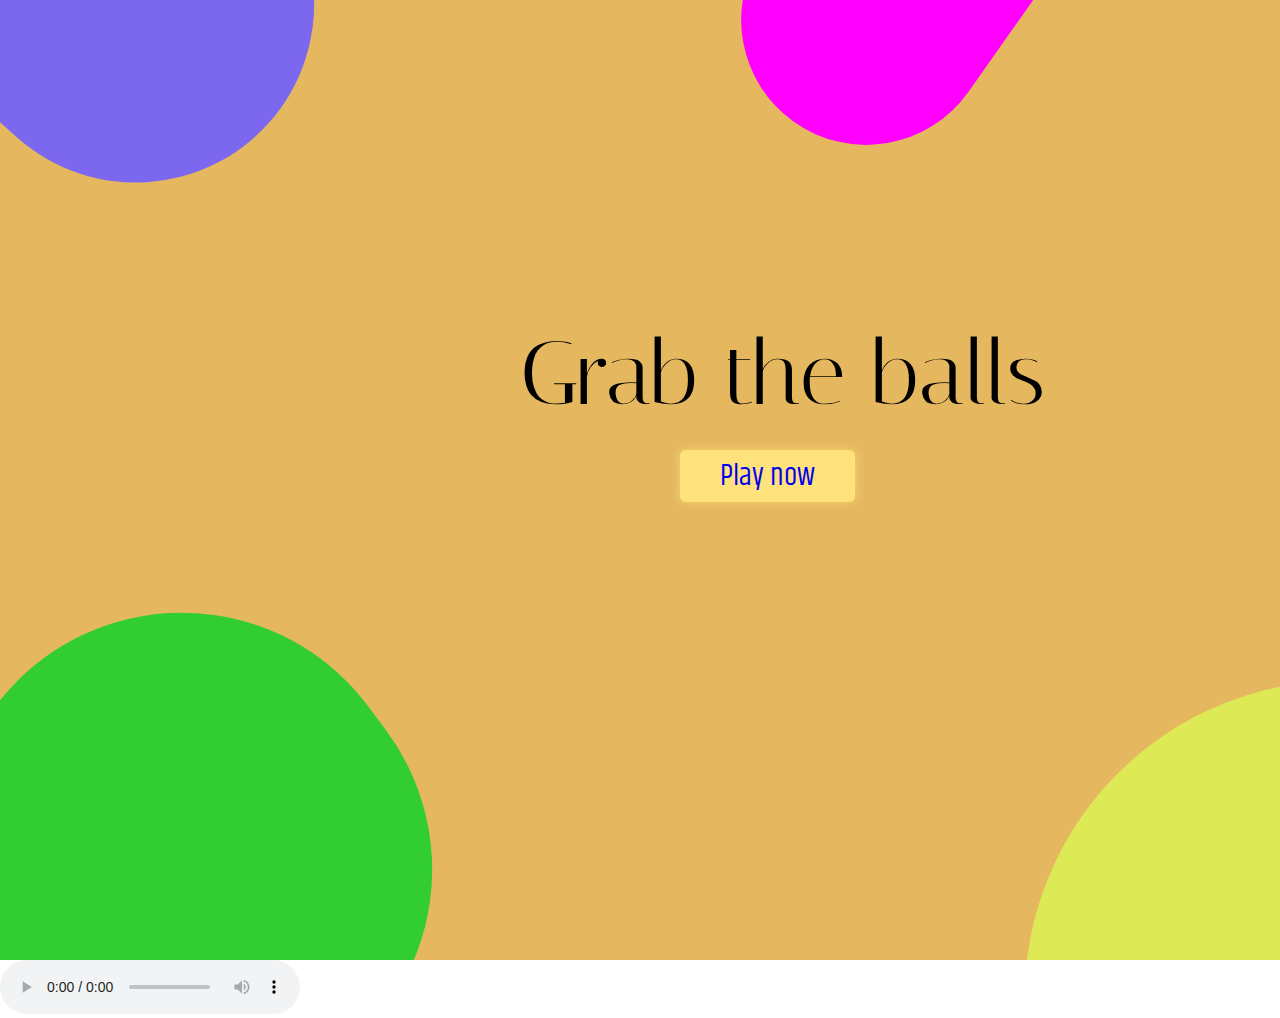
<file: index.html>
<!DOCTYPE html>
<html lang="en">
<head>
    <meta charset="UTF-8">
    <meta name="viewport" content="width=device-width, initial-scale=1.0">
    <title>Document</title>
    <link rel="stylesheet" href="styles.css">
</head>
<body>
    <div class="main">
        <div class ="SMOSH">Grab the balls</div>
        <div class ="box1"></div>
        <div class ="box2"></div>
        <div class ="box3"></div>
        <div class ="box4"></div>
        <div class ="box5"></div>
        <a href="./2ndedpage.html"><div class ="box6" id="pageLink" onclick="transitionToNextPage()">Play now</div></a>
    </div> 
    <audio controls>
        <script src="app.js"></script>
    </audio>
</body>
</html>
</file>
<file: styles.css>
@import url('https://fonts.googleapis.com/css2?family=Italiana:wght@400&display=swap');
@import url('https://fonts.googleapis.com/css2?family=Khand:wght@400&display=swap');
@media screen and (min-width: 600px) {
body{
    overflow: hidden;
    margin: 0%;
}
.SMOSH{
    position: absolute;
    top: 320px;
    left: 520px;
    display: inline-block;
    font-size: 90px;
    font-family: "Italiana";
}
.box1{
    position: absolute;
    top: -275.1px;
    left: 89.3px;
    background-color: mediumslateblue;
    width: 397.9px;
    height: 356.5px;
    transform: rotate(41.38deg);
    transform-origin: 0 0;
    border-radius: 400px;
}
.box2{
    position: absolute;
    top: 550px;
    left: 1318.8px;
    background-color:rgb(221, 233, 85);
    width: 820.7px;
    height: 633.7px;
    transform: rotate(42.1deg);
    transform-origin: 0 0;
    border-radius: 350px;
}
.box3{
    position: absolute;
    top: 684px;
    left: 1318.8px;
    background-color:rgb(221, 233, 85);
    width: 820.7px;
    height: 633.7px;
    transform: rotate(42.1deg);
    transform-origin: 0 0;
  }
  .box3{
    top: 520px;
    left: 230px;
    background-color:limegreen;
    border-radius: 300px;
    width: 495px;
    height: 464.5px;
    transform: rotate(53.43deg);
}
.box4,
  .box5 {
    position: absolute;
    top: 274.9px;
    left: 1332px;
    background-color:tomato;
    border-radius: 200px;
    width: 393px;
    height: 393px;
    transform: rotate(-45.22deg);
    transform-origin: 0 0;
  }
  .box5{
    top: 50px;
    left: 692px;
    border-radius: 150px;
    background-color: fuchsia;
    width: 381px;
    height: 250px;
    transform: rotate(-54.8deg);
  }
  .box6 {
    position: absolute;
    top: 450px;
    left: 680px;
    border-radius: 6px;
    background-color: rgb(255, 226, 123);
    width: 175px;
    height: 52px;
    font-size: 30px;
    font-family: "Khand";
    box-shadow: 0 0 10px rgba(255, 226, 123, 0.7);
    cursor: pointer;
    display: flex;
    align-items: center;
    justify-content: center; 
    transition: background-color 0.3s, color 0.3s; 
}

.box6:hover {
  background-color: rgb(109, 107, 48);
 color:white;
}
  .main{
    position: relative;
    background-color:rgb(229, 184,96);
    width: 100%;
    height: 960px;
    overflow: hidden;
    text-align: left;
    font-size: 109px;
    color: black;
  }
  button:hover{
    color:orange;
  }
}
</file>
